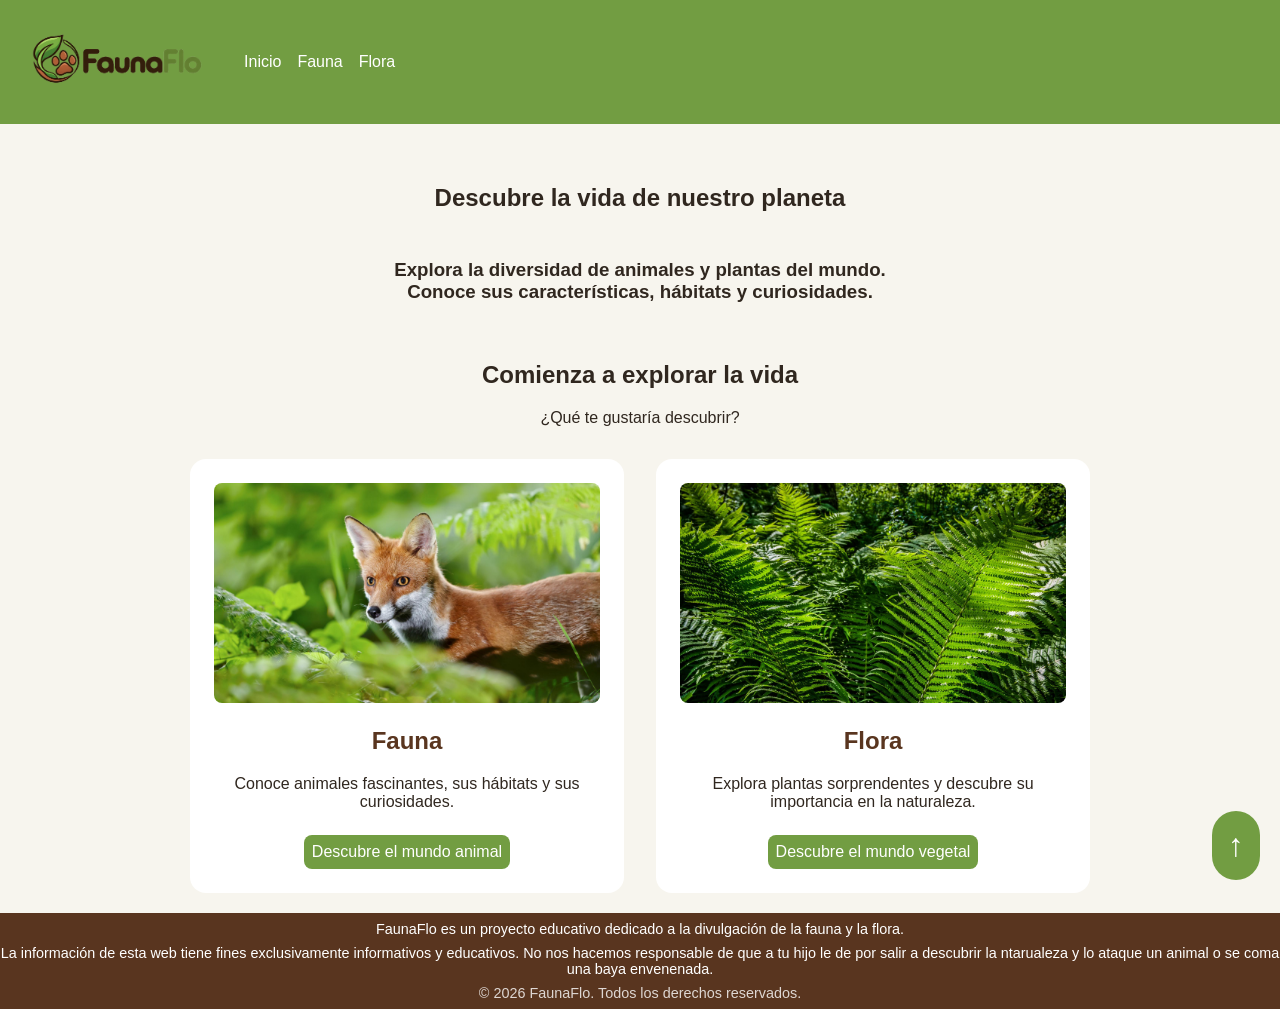
<file: index.html>
<!DOCTYPE html>
<html lang="es">

<head>
    <meta charset="UTF-8">
    <meta name="viewport" content="width=device-width, initial-scale=1.0">
    <title>FaunaFlo | Inicio</title>
    <link rel="stylesheet" href="css/styles.css">
</head>

<body>
    <header>
        <a href="index.html">
            <img id="imagotipo-web" src="imagenes/imagotipo.png" alt="Imagotipo FaunaFlo">
        </a>
        <nav>
            <ul>
                <li><a href="index.html">Inicio</a></li>
                <li> <a href="fauna.html">Fauna</a></li>
                <li><a href="flora.html">Flora</a></li>
            </ul>
        </nav>
    </header>

    <!-- salto -->

    <main>
        <section class="inicio-explorar">
            <h1>Descubre la vida de nuestro planeta</h1>
            <h3>Explora la diversidad de animales y plantas del mundo. Conoce sus características, hábitats y
                curiosidades.
            </h3>
        </section>

        <div class="explorar-intro">
            <h2>Comienza a explorar la vida</h2>
            <p>¿Qué te gustaría descubrir?</p>
        </div>
        <section class="explorar-tarjetas">

            <article class="tarjeta">
                <img class="imagen-tarjeta" src="imagenes/zorro.png" alt="imagen zorro">
                <h2>Fauna</h2>
                <p>Conoce animales fascinantes, sus hábitats y sus curiosidades.</p>
                <a class="boton-explorar" href="fauna.html">Descubre el mundo animal</a>
            </article>
            <article class="tarjeta">
                <img class="imagen-tarjeta" src="imagenes/helecho.png" alt="imagen helecho">
                <h2>Flora</h2>
                <p>Explora plantas sorprendentes y descubre su importancia en la naturaleza.</p>
                <a class="boton-explorar" href="flora.html">Descubre el mundo vegetal</a>
            </article>
        </section>

        <!-- <section class="contenido-prueba">
            <h2>Descubre la biodiversidad</h2>
            <p>En FaunaFlo podrás explorar diferentes especies de animales y plantas de nuestro planeta.</p>
            <p>Aprenderás sobre sus hábitats, características y curiosidades.</p>
        </section> -->

        <a class="boton-arriba" href="#">↑</a>

    </main>

    <!-- salto -->

    <footer class="footer-web">
        <p>FaunaFlo es un proyecto educativo dedicado a la divulgación de la fauna y la flora.</p>
        <p>La información de esta web tiene fines exclusivamente informativos y educativos. No nos hacemos responsable
            de que a tu hijo le de por salir a descubrir la ntarualeza y lo ataque un animal o se coma una baya
            envenenada.
        </p>
        <p class="copyright">© 2026 FaunaFlo. Todos los derechos reservados.</p>
    </footer>
</body>

</html>
</file>
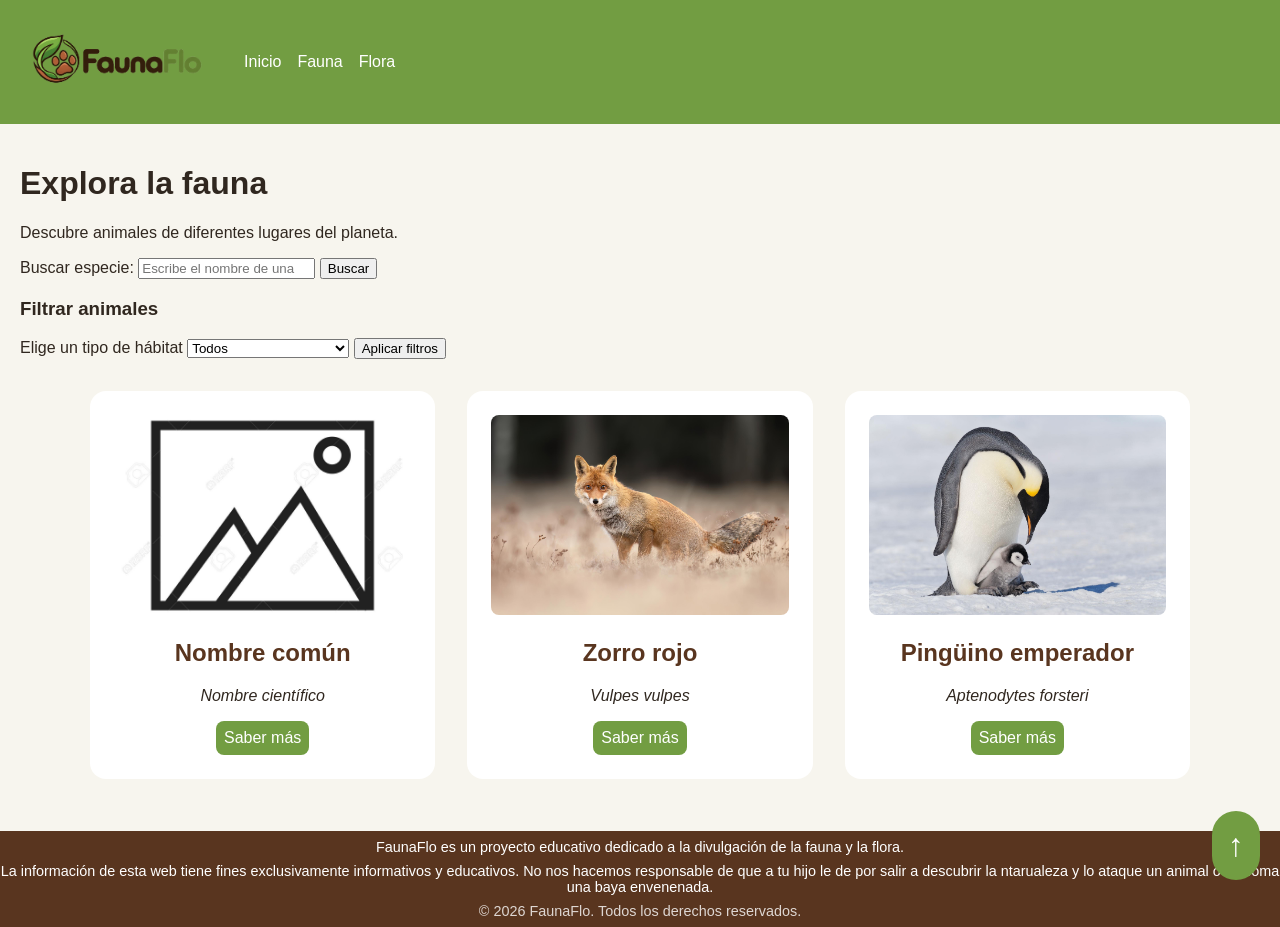
<file: fauna.html>
<!DOCTYPE html>
<html lang="es">

<head>
    <meta charset="UTF-8">
    <meta name="viewport" content="width=device-width, initial-scale=1.0">
    <title>FaunaFlo | Fauna</title>
    <link rel="stylesheet" href="css/styles.css">
</head>

<body>

    <header>
        <a href="index.html">
            <img id="imagotipo-web" src="imagenes/imagotipo.png" alt="Imagotipo FaunaFlo">
        </a>
        <nav>
            <ul>
                <li><a href="index.html">Inicio</a></li>
                <li> <a href="fauna.html">Fauna</a></li>
                <li><a href="flora.html">Flora</a></li>
            </ul>
        </nav>
    </header>
    <main>
        <div class="pagina-intro">
            <h1>Explora la fauna</h1>
            <p>Descubre animales de diferentes lugares del planeta.</p>
        </div>
        <div class="buscador">
            <form action="#"> <!-- Ddestino donde se envía la info del dato -->
                <label for="buscar-especie">Buscar especie:</label>
                <input type="search" name="especie-buscada" id="buscar-especie"
                    placeholder="Escribe el nombre de una especie animal o planta">
                <button type="submit">Buscar</button>
            </form>
        </div>
        <div class="filtros">
            <h3>Filtrar animales</h3>
            <form action="#">
                <label for="habitat-filtrar">Elige un tipo de hábitat</label>
                <select name="habitat-seleccionado" id="habitat-filtrar">
                    <option value="todos">Todos</option>
                    <option value="terrestres">Terrestres</option>
                    <option value="acuaticos">Acuáticos</option>
                    <option value="aereos-aeroterrestres">Aéreos y aeroterrestres</option>
                </select>
                <button type="submit">Aplicar filtros</button>
            </form>
        </div>
        <div class="registro">
            <article class="ficha-especie">
                <img class="imagen-especie" src="imagenes/imagen.png" alt="imagen icono">
                <h2>Nombre común</h2>
                <p>Nombre científico</p>
                <a class="boton-explorar" href="proximamente.html">Saber más</a>
            </article>
            <article class="ficha-especie">
                <img class="imagen-especie" src="imagenes/zorro rojo.png" alt="imagen zorro rojo">
                <h2>Zorro rojo</h2>
                <p>Vulpes vulpes</p>
                <a class="boton-explorar" href="proximamente.html">Saber más</a>
            </article>
            <article class="ficha-especie">
                <img class="imagen-especie" src="imagenes/pinguino.png" alt="imagen pinguino">
                <h2>Pingüino emperador</h2>
                <p>Aptenodytes forsteri</p>
                <a class="boton-explorar" href="proximamente.html">Saber más</a>
            </article>

        </div>
        <a class="boton-arriba" href="#">↑</a>
    </main>
    <footer class="footer-web">
        <p>FaunaFlo es un proyecto educativo dedicado a la divulgación de la fauna y la flora.</p>
        <p>La información de esta web tiene fines exclusivamente informativos y educativos. No nos hacemos responsable
            de que a tu hijo le de por salir a descubrir la ntarualeza y lo ataque un animal o se coma una baya envenenada.
        </p>
        <p class="copyright">© 2026 FaunaFlo. Todos los derechos reservados.</p>
    </footer>
</body>

</html>
</file>
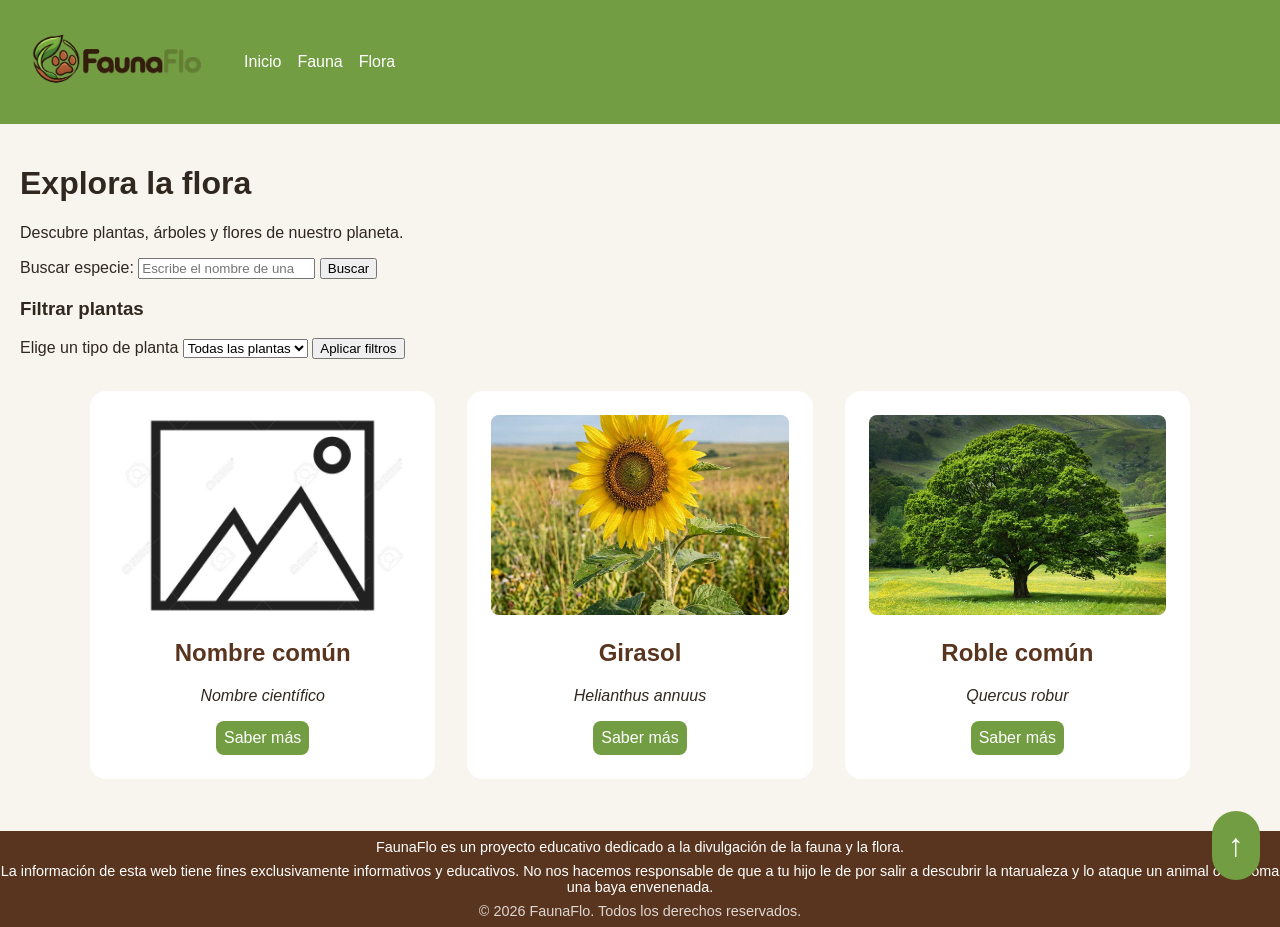
<file: flora.html>
<!DOCTYPE html>
<html lang="es">

<head>
    <meta charset="UTF-8">
    <meta name="viewport" content="width=device-width, initial-scale=1.0">
    <title>FaunaFlo | Flora</title>
    <link rel="stylesheet" href="css/styles.css">
</head>

<body>

    <header>
        <a href="index.html">
            <img id="imagotipo-web" src="imagenes/imagotipo.png" alt="Imagotipo FaunaFlo">
        </a>
        <nav>
            <ul>
                <li><a href="index.html">Inicio</a></li>
                <li> <a href="fauna.html">Fauna</a></li>
                <li><a href="flora.html">Flora</a></li>
            </ul>
        </nav>
    </header>
    <main>
        <div class="pagina-intro">
            <h1>Explora la flora</h1>
            <p>Descubre plantas, árboles y flores de nuestro planeta.</p>
        </div>
        <div class="buscador">
            <form action="#">
                <label for="buscar-especie">Buscar especie:</label>
                <input type="search" id="buscar-especie" name="especie-buscada"
                    placeholder="Escribe el nombre de una especie animal o planta">
                <button type="submit">Buscar</button>
            </form>
        </div>
        <div class="filtros">
            <h3>Filtrar plantas</h3>
            <form action="#">
                <label for="planta-filtrar">Elige un tipo de planta</label>
                <select name="planta-seleccionada" id="planta-filtrar">
                    <option value="todos">Todas las plantas</option>
                    <option value="arboles">Árboles</option>
                    <option value="arbustos">Arbustos</option>
                    <option value="herbaceas">Herbáceas</option>
                </select>
                <button type="submit">Aplicar filtros</button>
            </form>
        </div>
        <div class="registro">
            <article class="ficha-especie">
                <img class="imagen-especie" src="imagenes/imagen.png" alt="imagen icono">
                <h2>Nombre común</h2>
                <p>Nombre científico</p>
                <a class="boton-explorar" href="proximamente2.html">Saber más</a>
            </article>
            <article class="ficha-especie">
                <img class="imagen-especie" src="imagenes/girasol.png" alt="imagen girasol">
                <h2>Girasol</h2>
                <p>Helianthus annuus</p>
                <a class="boton-explorar" href="proximamente2.html">Saber más</a>
            </article>
            <article class="ficha-especie">
                <img class="imagen-especie" src="imagenes/roble.png" alt="imagen roble">
                <h2>Roble común</h2>
                <p>Quercus robur</p>
                <a class="boton-explorar" href="proximamente2.html">Saber más</a>
            </article>
        </div>
        <a class="boton-arriba" href="#">↑</a>
    </main>
    <footer class="footer-web">
        <p>FaunaFlo es un proyecto educativo dedicado a la divulgación de la fauna y la flora.</p>
        <p>La información de esta web tiene fines exclusivamente informativos y educativos. No nos hacemos responsable
            de que a tu hijo le de por salir a descubrir la ntarualeza y lo ataque un animal o se coma una baya envenenada.
        </p>
        <p class="copyright">© 2026 FaunaFlo. Todos los derechos reservados.</p>
    </footer>
</body>

</html>
</file>
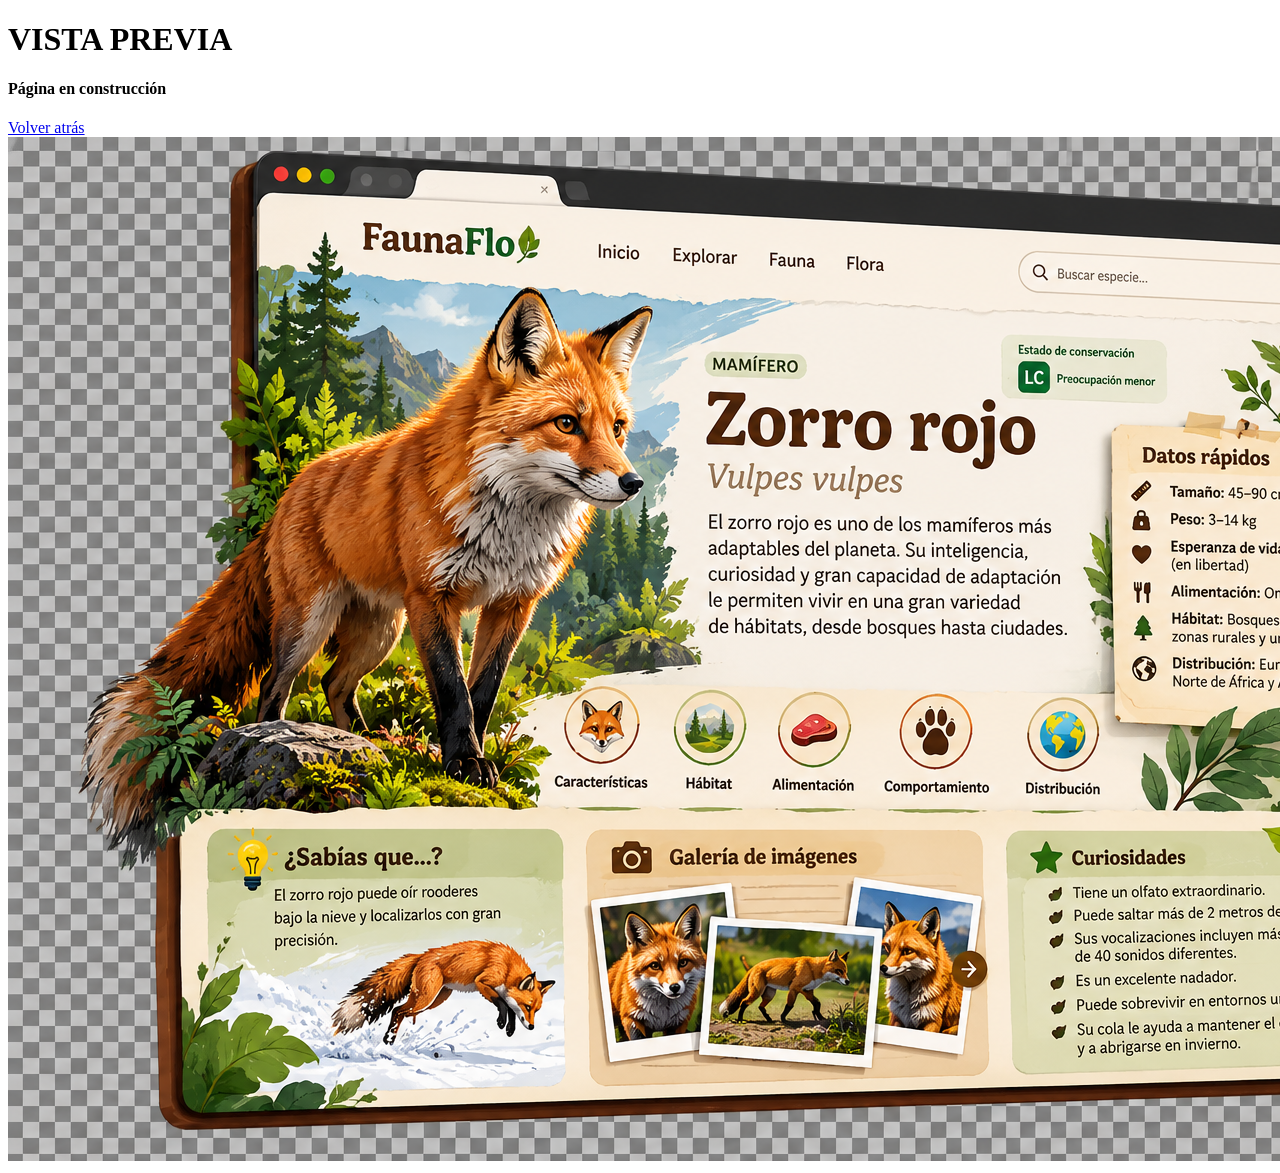
<file: proximamente.html>
<!DOCTYPE html>
<html lang="es">

<head>
    <meta charset="UTF-8">
    <meta name="viewport" content="width=device-width, initial-scale=1.0">
    <title>no disponible</title>
</head>

<body>
    <h1>VISTA PREVIA</h1>
    <h4>Página en construcción</h2>
        <a href="fauna.html">Volver atrás</a>
        <div></div>
        <div>

            <img src="imagenes/mockup.png" alt="mockup de prueba">
        </div>
</body>

</html>
</file>
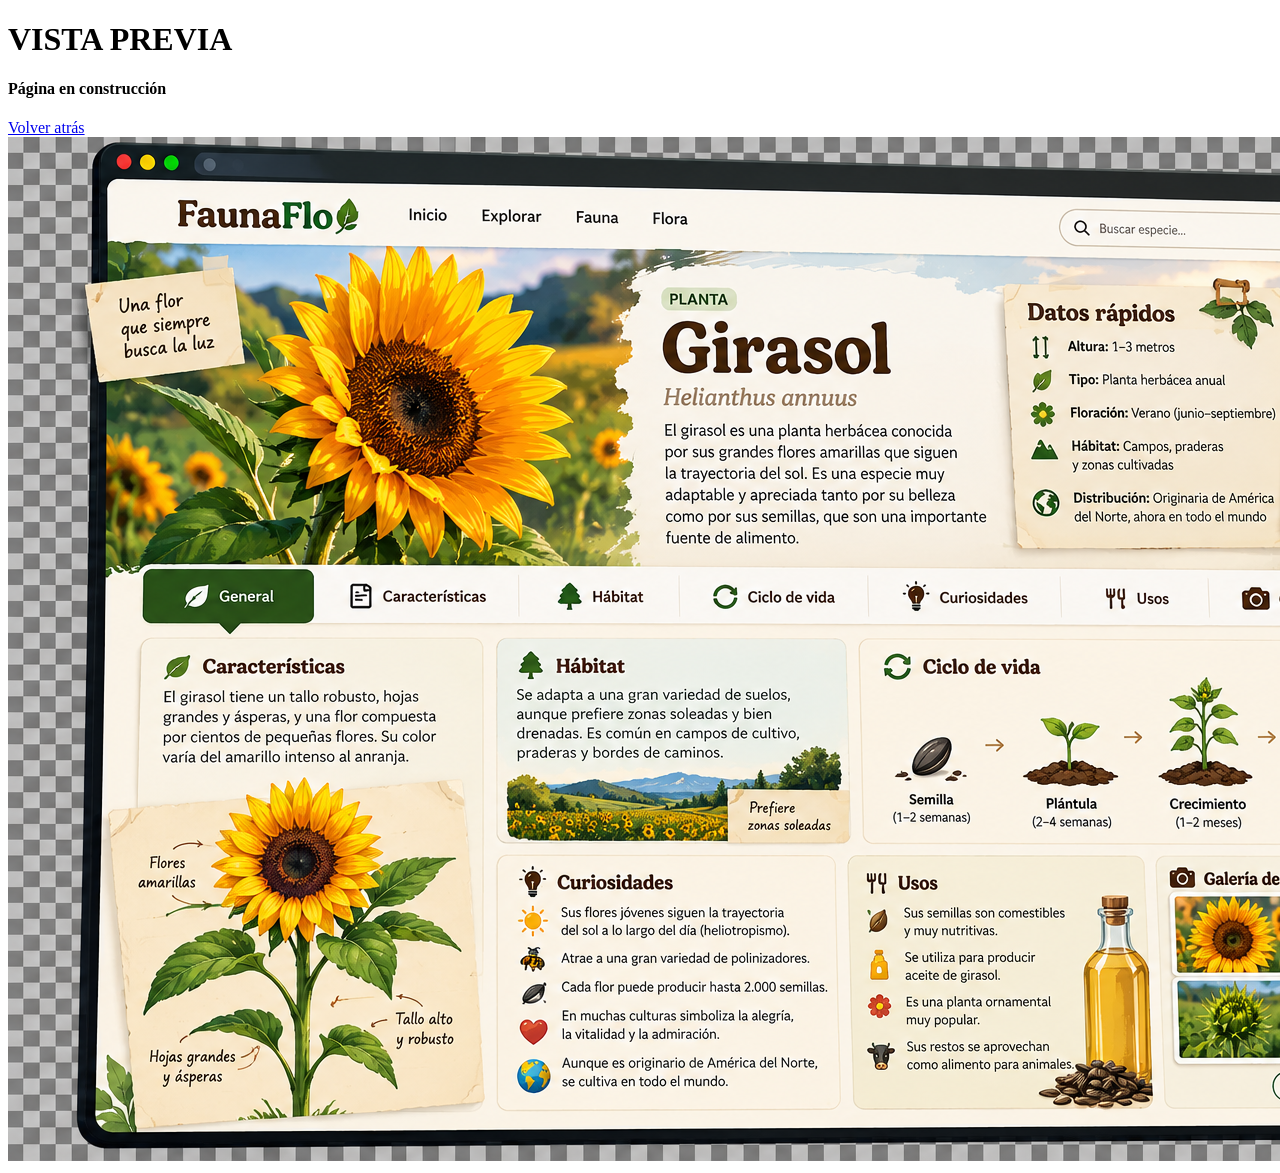
<file: proximamente2.html>
<!DOCTYPE html>
<html lang="es">

<head>
    <meta charset="UTF-8">
    <meta name="viewport" content="width=device-width, initial-scale=1.0">
    <title>no disponible</title>
</head>

<body>
    <h1>VISTA PREVIA</h1>
    <h4>Página en construcción</h2>
        <a href="flora.html">Volver atrás</a>
        <div></div>
        <div>

            <img src="imagenes/mockup2.png" alt="mockup de prueba">
        </div>
</body>

</html>
</file>
<file: css/styles.css>
/* ==========================================
   1. VARIABLES GLOBALES
========================================== */

:root {
    /* Colores */
    --color-principal: #729D42;
    --color-secundario: #59351F;
    --color-texto: #30271F;
    --color-texto-contraste: white;
    --color-fondo: #F7F5EE;


    /* Tipografía */
    --fuente-principal: Arial, sans-serif;
}


/* ==========================================
   2. ESTILOS GENERALES
========================================== */

* {
    box-sizing: border-box;
}

body {
    color: var(--color-texto);
    background-color: var(--color-fondo);
    font-family: var(--fuente-principal);
    margin: 0;
}


/* 2.1 BOTONES */

.boton-explorar {
    background-color: var(--color-principal);
    color: var(--color-texto-contraste);
    text-decoration: none;
    padding: 0.5rem;
    border-radius: 0.5rem;
    display: inline-block;
    transition: background-color 0.3s ease;
}

.boton-explorar:hover {
    background-color: var(--color-secundario);
}

.boton-arriba {
    background-color: var(--color-principal);
    color: var(--color-texto-contraste);
    position: fixed;
    right: 20px;
    bottom: 20px;
    padding: 1rem;
    border-radius: 2rem;
    font-size: 2rem;
    text-decoration: none;
    transition: background-color 0.3s ease;
}

.boton-arriba:hover {
    background-color: var(--color-secundario);
}

/* 2.2 IMÁGENES */

.imagen-tarjeta {
    width: 100%;
    height: 220px;
    object-fit: cover;
    border-radius: 0.5rem;
}

.imagen-especie {
    width: 100%;
    height: 200px;
    object-fit: cover;
    border-radius: 0.5rem;
}

/* ==========================================
   3. CABECERA Y NAVEGACIÓN
========================================== */

header {
    background-color: var(--color-principal);
    padding: 1.25rem;
    display: flex;
    align-items: center;
    justify-content: flex-start;
    gap: 2rem;
    flex-wrap: wrap;
}

nav ul {
    display: flex;
    justify-content: flex-start;
    align-items: center;
    gap: 1rem;

    list-style: none;
    padding-left: 0;
}

nav a {
    color: var(--color-texto-contraste);
    text-decoration: none;
    transition: color 0.3s ease;
}

nav a:hover {
    color: var(--color-secundario);
}

#imagotipo-web {
    height: 5rem;
}


/* ==========================================
   4. CONTENIDO PRINCIPAL
========================================== */

main {
    padding: 1.25rem;
    flex: 1;
}

body {
    min-height: 100vh;
    display: flex;
    flex-direction: column;
}



.inicio-explorar {
    display: flex;
    flex-direction: column;
    gap: 0.5rem;
    justify-content: center;
    align-items: center;
    text-align: center;
    padding: 1.25rem;
    max-width: 600px;
    margin: 0 auto;
}

/* .contenido-prueba {
    min-height: 150vh;
    padding: 2rem;
} */

.explorar-intro {
    text-align: center;
    margin-bottom: 2rem;
}


/* 4.1 TARJETAS Y FICHAS */

/* Tarjetas Accesos Rapidos Explorar */

.explorar-tarjetas {
    display: flex;
    gap: 2rem;
    max-width: 900px;
    margin: 0 auto;
}

.tarjeta {
    flex: 1;
    min-width: 0;
    background-color: var(--color-texto-contraste);
    padding: 1.5rem;
    border-radius: 1rem;
    text-align: center;
}

.tarjeta h2 {
    color: var(--color-secundario);
}

.tarjeta p {
    margin-bottom: 1.5rem;
}

/* Registro y fichas de especies */

.registro {
    display: flex;
    flex-wrap: wrap;
    justify-content: center;
    gap: 2rem;
    max-width: 1100px;
    margin: 2rem auto;
}

.ficha-especie {
    flex: 1 1 250px;
    min-width: 0;
    max-width: 350px;
    background-color: var(--color-texto-contraste);
    border-radius: 1rem;
    padding: 1.5rem;
    text-align: center;
}

.ficha-especie h2 {
    color: var(--color-secundario);
}

.ficha-especie p {
    font-style: italic;
}

/* 4.2 BUSCADOR Y FILTROS */


/* ==========================================
   5. PIE DE PÁGINA
========================================== */

.footer-web {
    background-color: var(--color-secundario);
    color: var(--color-texto-contraste);
    text-align: center;
    padding: auto;
    margin-top: auto;
}

.footer-web p {
    font-size: 0.9rem;
    margin: 0.5rem 0;
}

.copyright {
    font-size: 0.8rem;
    opacity: 0.8;
    margin-top: 1rem;
}


/* ==========================================
   6. OTROS
========================================== */

@media (max-width: 600px) {
    header {
        flex-direction: column;
        align-items: center;
        justify-content: center;
        gap: 0rem;
    }

    nav ul {
        flex-direction: row;
        justify-content: space-around;
        align-items: center;
        gap: 1rem;
    }

    nav {
        width: 100%;
    }

    .explorar-tarjetas {
        flex-direction: column;
        gap: 1rem;
    }

    .imagen-tarjeta {
        height: 180px;
    }
}
</file>
